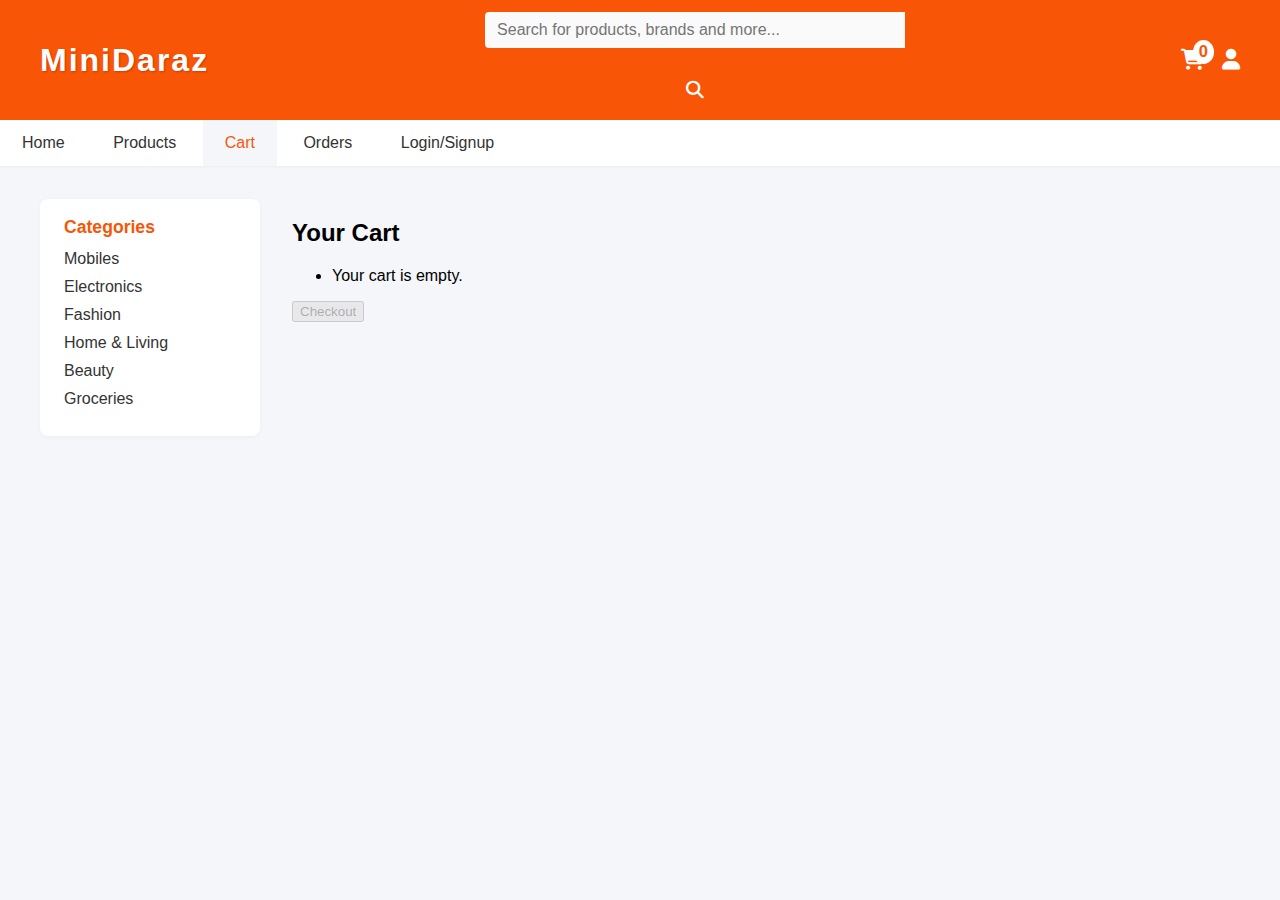
<file: app/frontend/cart.html>
<!DOCTYPE html>
<html>
<head>
    <title>Mini Commerce - Cart</title>
    <link rel="stylesheet" href="style.css">
    <link rel="stylesheet" href="https://cdnjs.cloudflare.com/ajax/libs/font-awesome/6.4.0/css/all.min.css">
</head>
<body>
    <div class="header-bar">
        <div class="header-content">
            <div class="logo">MiniDaraz</div>
            <form class="search-bar" onsubmit="event.preventDefault();">
                <input type="text" placeholder="Search for products, brands and more...">
                <button type="submit"><i class="fas fa-search"></i></button>
            </form>
            <div class="header-icons">
                <a href="cart.html" title="Cart"><i class="fas fa-shopping-cart"></i><span class="icon-badge" id="cart-count">0</span></a>
                <a href="login.html" title="User"><i class="fas fa-user"></i></a>
            </div>
        </div>
    </div>
    <nav class="main-nav">
        <a href="index.html">Home</a>
        <a href="products.html">Products</a>
        <a href="cart.html" class="active">Cart</a>
        <a href="orders.html">Orders</a>
        <a href="login.html">Login/Signup</a>
    </nav>
    <div class="container">
        <div class="main-content">
            <aside class="sidebar">
                <h3>Categories</h3>
                <ul>
                    <li><a href="#">Mobiles</a></li>
                    <li><a href="#">Electronics</a></li>
                    <li><a href="#">Fashion</a></li>
                    <li><a href="#">Home & Living</a></li>
                    <li><a href="#">Beauty</a></li>
                    <li><a href="#">Groceries</a></li>
                </ul>
            </aside>
            <main class="cart-section">
                <h2>Your Cart</h2>
                <ul id="cart"></ul>
                <button id="checkout-btn">Checkout</button>
            </main>
        </div>
    </div>
    <script src="js/cart.js"></script>
    <script>
    function updateCartCount() {
        let cart = JSON.parse(localStorage.getItem('cart') || '[]');
        document.getElementById('cart-count').textContent = cart.length;
    }
    document.addEventListener('DOMContentLoaded', updateCartCount);
    </script>
</body>
</html>
</file>
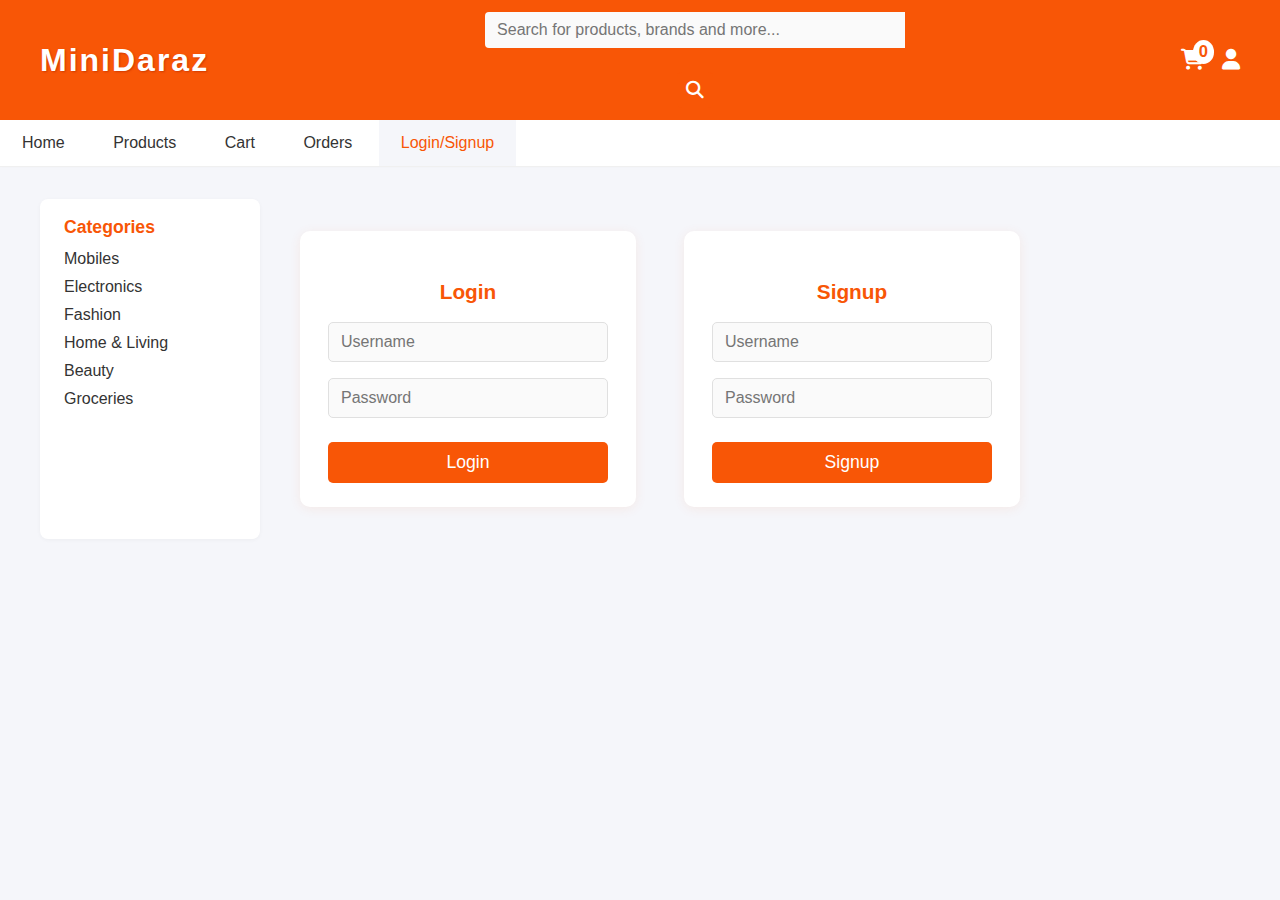
<file: app/frontend/login.html>
<!DOCTYPE html>
<html>
<head>
    <title>Mini Commerce - Login/Signup</title>
    <link rel="stylesheet" href="style.css">
    <link rel="stylesheet" href="https://cdnjs.cloudflare.com/ajax/libs/font-awesome/6.4.0/css/all.min.css">
</head>
<body>
    <div class="header-bar">
        <div class="header-content">
            <div class="logo">MiniDaraz</div>
            <form class="search-bar" onsubmit="event.preventDefault();">
                <input type="text" placeholder="Search for products, brands and more...">
                <button type="submit"><i class="fas fa-search"></i></button>
            </form>
            <div class="header-icons">
                <a href="cart.html" title="Cart"><i class="fas fa-shopping-cart"></i><span class="icon-badge" id="cart-count">0</span></a>
                <a href="login.html" title="User"><i class="fas fa-user"></i></a>
            </div>
        </div>
    </div>
    <nav class="main-nav">
        <a href="index.html">Home</a>
        <a href="products.html">Products</a>
        <a href="cart.html">Cart</a>
        <a href="orders.html">Orders</a>
        <a href="login.html" class="active">Login/Signup</a>
    </nav>
    <div class="container">
        <div class="main-content">
            <aside class="sidebar">
                <h3>Categories</h3>
                <ul>
                    <li><a href="#">Mobiles</a></li>
                    <li><a href="#">Electronics</a></li>
                    <li><a href="#">Fashion</a></li>
                    <li><a href="#">Home & Living</a></li>
                    <li><a href="#">Beauty</a></li>
                    <li><a href="#">Groceries</a></li>
                </ul>
            </aside>
            <main class="auth-section">
                <div class="auth-forms">
                    <div class="form-container">
                        <h2>Login</h2>
                        <form id="login-form">
                            <input type="text" id="login-username" placeholder="Username" required>
                            <input type="password" id="login-password" placeholder="Password" required>
                            <button type="submit">Login</button>
                        </form>
                    </div>
                    <div class="form-container">
                        <h2>Signup</h2>
                        <form id="signup-form">
                            <input type="text" id="signup-username" placeholder="Username" required>
                            <input type="password" id="signup-password" placeholder="Password" required>
                            <button type="submit">Signup</button>
                        </form>
                    </div>
                </div>
            </main>
        </div>
    </div>
    <script src="js/auth.js"></script>
    <script>
    function updateCartCount() {
        let cart = JSON.parse(localStorage.getItem('cart') || '[]');
        document.getElementById('cart-count').textContent = cart.length;
    }
    document.addEventListener('DOMContentLoaded', updateCartCount);
    </script>
</body>
</html>
</file>
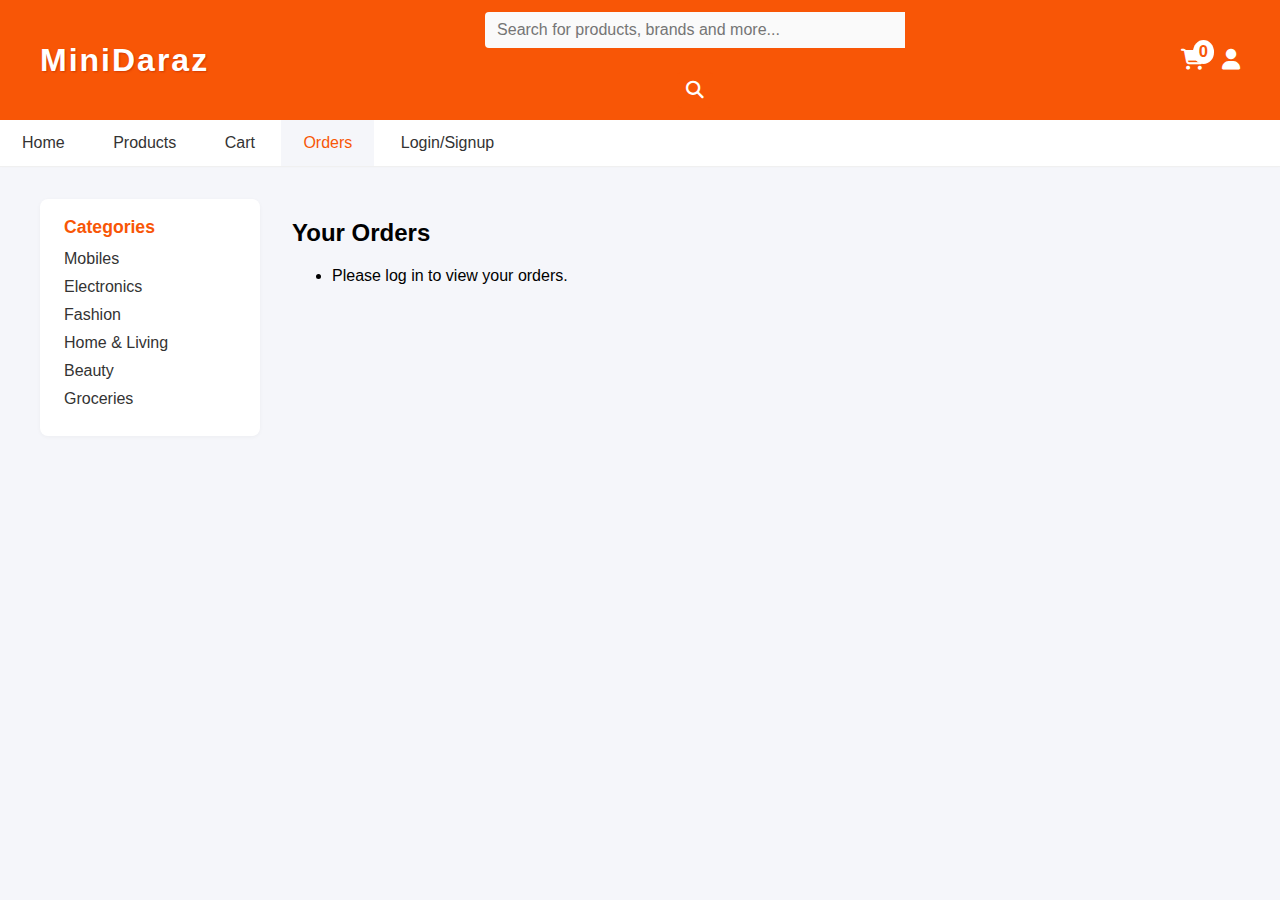
<file: app/frontend/orders.html>
<!DOCTYPE html>
<html>
<head>
    <title>Mini Commerce - Orders</title>
    <link rel="stylesheet" href="style.css">
    <link rel="stylesheet" href="https://cdnjs.cloudflare.com/ajax/libs/font-awesome/6.4.0/css/all.min.css">
</head>
<body>
    <div class="header-bar">
        <div class="header-content">
            <div class="logo">MiniDaraz</div>
            <form class="search-bar" onsubmit="event.preventDefault();">
                <input type="text" placeholder="Search for products, brands and more...">
                <button type="submit"><i class="fas fa-search"></i></button>
            </form>
            <div class="header-icons">
                <a href="cart.html" title="Cart"><i class="fas fa-shopping-cart"></i><span class="icon-badge" id="cart-count">0</span></a>
                <a href="login.html" title="User"><i class="fas fa-user"></i></a>
            </div>
        </div>
    </div>
    <nav class="main-nav">
        <a href="index.html">Home</a>
        <a href="products.html">Products</a>
        <a href="cart.html">Cart</a>
        <a href="orders.html" class="active">Orders</a>
        <a href="login.html">Login/Signup</a>
    </nav>
    <div class="container">
        <div class="main-content">
            <aside class="sidebar">
                <h3>Categories</h3>
                <ul>
                    <li><a href="#">Mobiles</a></li>
                    <li><a href="#">Electronics</a></li>
                    <li><a href="#">Fashion</a></li>
                    <li><a href="#">Home & Living</a></li>
                    <li><a href="#">Beauty</a></li>
                    <li><a href="#">Groceries</a></li>
                </ul>
            </aside>
            <main class="orders-section">
                <h2>Your Orders</h2>
                <ul id="orders"></ul>
            </main>
        </div>
    </div>
    <script src="js/orders.js"></script>
    <script>
    function updateCartCount() {
        let cart = JSON.parse(localStorage.getItem('cart') || '[]');
        document.getElementById('cart-count').textContent = cart.length;
    }
    document.addEventListener('DOMContentLoaded', updateCartCount);
    </script>
</body>
</html>
</file>
<file: app/frontend/style.css>
body {
    font-family: 'Segoe UI', Arial, sans-serif;
    background: #f5f6fa;
    margin: 0;
    padding: 0;
}

.header-bar {
    background: #f85606;
    color: #fff;
    padding: 0 0 0 0;
    box-shadow: 0 2px 8px rgba(0,0,0,0.04);
}
.header-content {
    display: flex;
    align-items: center;
    justify-content: space-between;
    max-width: 1200px;
    margin: 0 auto;
    padding: 12px 24px;
}
.logo {
    font-size: 2em;
    font-weight: bold;
    color: #fff;
    letter-spacing: 2px;
    text-shadow: 1px 1px 2px #d13b00;
}
/* --- Search Bar (Horizontal Alignment) --- */
.search-bar {
    flex: 1;
    margin: 0 32px;
    display: flex;
    align-items: center;
    max-width: 420px;
    min-width: 220px;
    background: none;
    box-shadow: none;
}
.search-bar input[type="text"] {
    width: 100%;
    padding: 8px 12px;
    border: none;
    border-radius: 4px 0 0 4px;
    font-size: 1em;
    height: 36px;
    box-sizing: border-box;
}
.search-bar button {
    background: #f57224;
    color: #fff;
    border: none;
    border-radius: 0 4px 4px 0;
    padding: 0 12px;
    font-size: 1.1em;
    height: 36px;
    min-width: 36px;
    display: flex;
    align-items: center;
    justify-content: center;
    cursor: pointer;
    transition: background 0.2s;
    margin-left: 0;
}
.search-bar button i {
    font-size: 1em;
}
.search-bar button:hover {
    background: #d13b00;
}
.header-icons {
    display: flex;
    align-items: center;
    gap: 18px;
}
.header-icons a {
    color: #fff;
    text-decoration: none;
    font-size: 1.3em;
    position: relative;
}
.header-icons a .icon-badge {
    position: absolute;
    top: -8px;
    right: -10px;
    background: #fff;
    color: #f85606;
    border-radius: 50%;
    font-size: 0.8em;
    padding: 2px 6px;
    font-weight: bold;
}

nav.main-nav {
    background: #fff;
    border-bottom: 1px solid #f0f0f0;
    box-shadow: 0 1px 2px rgba(0,0,0,0.01);
}
nav.main-nav a {
    color: #333;
    text-decoration: none;
    padding: 14px 22px;
    display: inline-block;
    font-weight: 500;
    transition: background 0.2s, color 0.2s;
}
nav.main-nav a:hover, nav.main-nav a.active {
    background: #f5f6fa;
    color: #f85606;
}

.container {
    max-width: 1200px;
    margin: 32px auto;
    background: none;
    border-radius: 12px;
    box-shadow: none;
    padding: 0 24px;
}

.main-content {
    display: flex;
    gap: 32px;
}

.sidebar {
    width: 220px;
    background: #fff;
    border-radius: 8px;
    box-shadow: 0 1px 4px rgba(0,0,0,0.04);
    padding: 18px 0 18px 0;
    margin-right: 0;
    flex-shrink: 0;
}
.sidebar h3 {
    color: #f85606;
    font-size: 1.1em;
    margin: 0 0 12px 24px;
}
.sidebar ul {
    list-style: none;
    padding: 0 0 0 24px;
    margin: 0;
}
.sidebar ul li {
    margin-bottom: 10px;
}
.sidebar ul li a {
    color: #333;
    text-decoration: none;
    font-size: 1em;
    transition: color 0.2s;
}
.sidebar ul li a:hover {
    color: #f85606;
}

/* --- Promo Banner --- */
.promo-banner {
    width: 100%;
    margin-bottom: 18px;
    border-radius: 10px;
    overflow: hidden;
    box-shadow: 0 2px 8px rgba(0,0,0,0.06);
    max-height: 160px;
}
.promo-banner img {
    width: 100%;
    height: 160px;
    object-fit: cover;
    display: block;
}

.products-section {
    flex: 1;
    background: none;
    padding: 0;
}
.products-grid {
    display: grid;
    grid-template-columns: repeat(auto-fill, minmax(220px, 1fr));
    gap: 24px;
}
.product-card {
    background: #fff;
    border-radius: 8px;
    box-shadow: 0 1px 4px rgba(0,0,0,0.04);
    padding: 16px 14px 18px 14px;
    display: flex;
    flex-direction: column;
    align-items: center;
    transition: box-shadow 0.2s;
    position: relative;
}
.product-card:hover {
    box-shadow: 0 4px 16px rgba(248,86,6,0.10);
}
.product-card img {
    width: 120px;
    height: 120px;
    object-fit: contain;
    margin-bottom: 12px;
}
.product-card .product-name {
    font-size: 1.1em;
    font-weight: 500;
    color: #222;
    margin-bottom: 6px;
    text-align: center;
}
.product-card .product-price {
    color: #f85606;
    font-size: 1.1em;
    font-weight: bold;
    margin-bottom: 10px;
}
.product-card button {
    background: #f57224;
    color: #fff;
    border: none;
    border-radius: 4px;
    padding: 7px 18px;
    font-size: 1em;
    cursor: pointer;
    transition: background 0.2s;
}
.product-card button:hover {
    background: #d13b00;
}

/* Auth form enhancements */
.auth-section {
    display: flex;
    justify-content: center;
    align-items: flex-start;
    padding: 32px 0;
    background: none;
}
.auth-forms {
    display: flex;
    gap: 32px;
    justify-content: center;
    align-items: flex-start;
}
.form-container {
    background: #fff;
    border-radius: 10px;
    box-shadow: 0 2px 12px rgba(248,86,6,0.08);
    padding: 32px 28px 24px 28px;
    min-width: 280px;
    max-width: 340px;
    margin: 0 8px;
    display: flex;
    flex-direction: column;
    align-items: center;
}
.form-container h2 {
    color: #f85606;
    margin-bottom: 18px;
    font-size: 1.3em;
    font-weight: 600;
}
form {
    display: flex;
    flex-direction: column;
    gap: 16px;
    width: 100%;
}
input[type="text"], input[type="password"] {
    padding: 10px 12px;
    border: 1.5px solid #e0e0e0;
    border-radius: 5px;
    font-size: 1em;
    background: #fafafa;
    transition: border 0.2s, box-shadow 0.2s;
    outline: none;
}
input[type="text"]:focus, input[type="password"]:focus {
    border: 1.5px solid #f85606;
    box-shadow: 0 0 0 2px rgba(248,86,6,0.08);
    background: #fff;
}
button[type="submit"] {
    background: #f85606;
    color: #fff;
    border: none;
    border-radius: 5px;
    padding: 10px 0;
    font-size: 1.1em;
    font-weight: 500;
    cursor: pointer;
    margin-top: 8px;
    transition: background 0.2s;
}
button[type="submit"]:hover, button[type="submit"]:focus {
    background: #d13b00;
}
#auth-error {
    color: #f85606;
    background: #fff0eb;
    border: 1px solid #ffd6c2;
    border-radius: 5px;
    padding: 8px 12px;
    margin-bottom: 10px;
    font-size: 1em;
    text-align: center;
}

@media (max-width: 900px) {
    .main-content {
        flex-direction: column;
        gap: 16px;
    }
    .sidebar {
        width: 100%;
        margin-bottom: 18px;
    }
    .container {
        padding: 0 8px;
    }
    .auth-forms {
        flex-direction: column;
        gap: 18px;
        align-items: center;
    }
    .form-container {
        min-width: 220px;
        max-width: 100%;
    }
    .header-content {
        flex-direction: column;
        align-items: stretch;
        gap: 10px;
    }
    .search-bar {
        margin: 12px 0;
        max-width: 100%;
    }
}

/* Hide old container background for new design */
header, main, section, .container {
    background: none !important;
    box-shadow: none !important;
}
</file>
